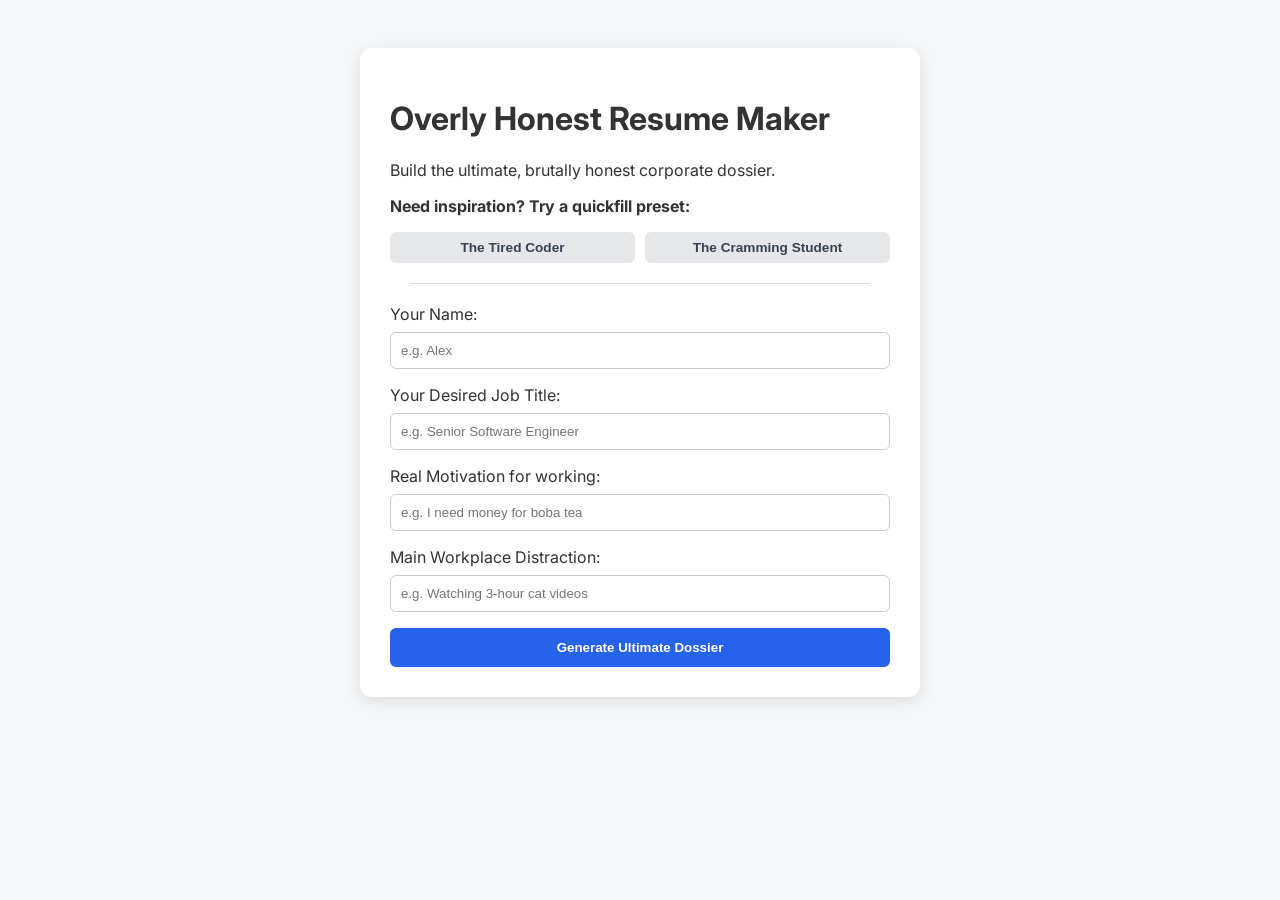
<file: index.html>
<!DOCTYPE html>
<html lang="en">
<head>
    <meta charset="UTF-8">
    <meta name="viewport" content="width=device-width, initial-scale=1.0">
    <title>Overly Honest Resume Generator</title>
    <link rel="stylesheet" href="style.css">
    <link href="https://fonts.googleapis.com/css2?family=Inter:wght@400;700&display=swap" rel="stylesheet">
</head>
<body>

<div class="page-wrap">
    <h1 class="page-title">Overly Honest Resume Maker</h1>
    <p class="tagline">Build the ultimate, brutally honest corporate dossier.</p>

    <!-- block for the form -->
    <div id="intakeForm">
        <p><strong>Need inspiration? Try a quickfill preset:</strong></p>
        <div class="preset-row">
            <button type="button" onclick="loadPreset('coder')">The Tired Coder</button>
            <button type="button" onclick="loadPreset('student')">The Cramming Student</button>
        </div>

        <hr class="divider">

        <label>Your Name:</label>
        <input type="text" id="candidateName" placeholder="e.g. Alex">

        <label>Your Desired Job Title:</label>
        <input type="text" id="targetRole" placeholder="e.g. Senior Software Engineer">

        <label>Real Motivation for working:</label>
        <input type="text" id="realMotivation" placeholder="e.g. I need money for boba tea">

        <label>Main Workplace Distraction:</label>
        <input type="text" id="timeSink" placeholder="e.g. Watching 3-hour cat videos">

        <button onclick="buildDossier()">Generate Ultimate Dossier</button>
    </div>

    <!-- code for the finished resume, will be hidden until generated -->
    <div id="dossierView" class="dossier-card hidden">
        <h2 id="dossierName"></h2>
        <h3 id="dossierTitle"></h3>
        <p class="contact-line">Remote (From My Bed) | definitelyreal@email.com | 555-NO-HOPE</p>
        <hr>

        <h4>Executive Summary</h4>
        <p id="dossierSummary"></p>

        <h4>Core Competencies and Daily Duties</h4>
        <ul id="dossierDuties"></ul>

        <h4>Professional Experience (Fabricated)</h4>
        <div class="past-job">
            <strong>Senior Snack Taste Tester</strong> - <em>Self-Employed</em>
            <span class="job-dates">Sometime in the past - Present</span>
            <p>Managed high-stakes inventory turnover of potato chips and boba tea. Achieved a 100% consumption rate with zero complaints.</p>
        </div>

        <div class="past-job">
            <strong>Professional Windows Starrer</strong> - <em>Various Coffee Shops</em>
            <span class="job-dates">2020 - 2022</span>
            <p>Maintained deep philosophical thoughts while completely ignoring deadlines and incoming emails.</p>
        </div>

        <h4>Education</h4>
        <p><strong>School of Life &amp; Endless Google Searches</strong><br><em>Degree in Procrastination &amp; StackOverflow Copy-Pasting</em> (Someday - Present)</p>

        <h4>References</h4>
        <p><em>"Please do not hire them, they are currently helping me code."</em> - My Mom</p>
        <p><em>"Exemplary at looking busy during video calls."</em> - Past Manager (Who never noticed)</p>

        <!-- company picker and a fake reply -->
        <div class="apply-panel">
            <h4>Submit Resume to a Company</h4>
            <p>Select a corporate giant to send your honest dossier to:</p>

            <div class="submit-row">
                <select id="companyPicker">
                    <option value="Google">Goggle (Search &amp; Snacks)</option>
                    <option value="Macrosoft">Macrosoft (Windows &amp; Meetings)</option>
                    <option value="Pear">Pear Inc. (Overpriced Tech)</option>
                    <option value="BobaCorp">BobaCorp (Global Tea Empire)</option>
                </select>
                <button type="button" onclick="submitToCompany()" class="send-btn">Send Application</button>
            </div>

            <div id="replyBox" class="reply-card hidden">
                <h5 id="replyHeader"></h5>
                <p id="replyBody"></p>
                <span id="replyStatus" class="status-pill"></span>
            </div>
        </div>

        <div class="action-row">
            <button onclick="printDossier()" class="print-btn">Print Resume</button>
            <button onclick="startOver()">Make Another</button>
        </div>
    </div>
</div>

<script src="script.js"></script>
</body>
</html>
</file>
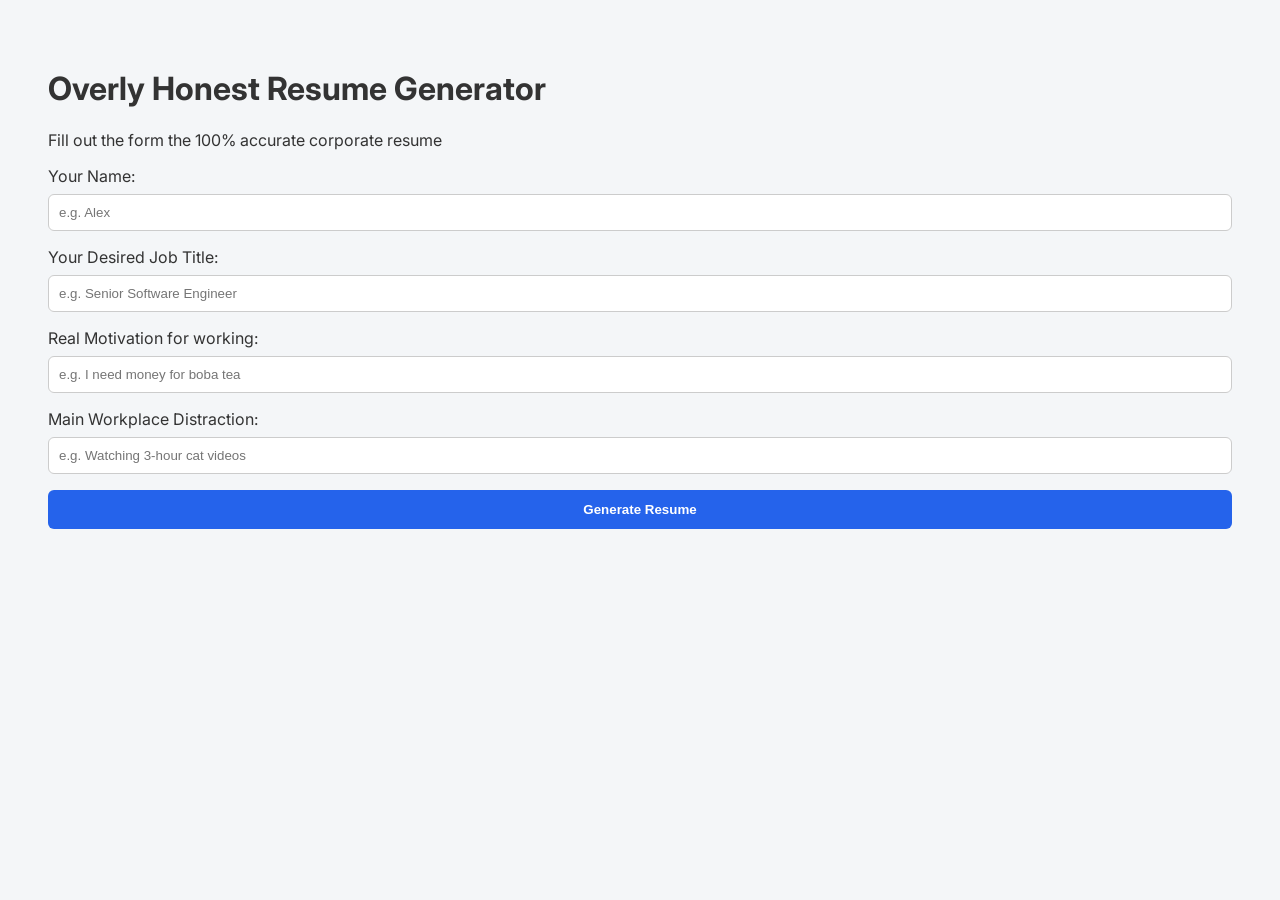
<file: overly_honest_resume_generator.html>
<!DOCTYPE html>
<html lang="en">
 <head>
    <title>Overly Honest Resume Generator</title>
    <link rel="stylesheet" href="style.css">
    <link href="https://fonts.googleapis.com/css2?family=Inter:wght@400;700&display=swap" rel="stylesheet">
</head>
<body>
    
    <div class="container">
            <h1>Overly Honest Resume Generator</h1>
            <p>Fill out the form the 100% accurate corporate resume</p>
        
            <div id="form-section">
                <label>Your Name:</label>
                <input type="text" id="userName" placeholder="e.g. Alex">

                <label>Your Desired Job Title:</label>
                <input type="text" id="jobTitle" placeholder="e.g. Senior Software Engineer">
                
                <label>Real Motivation for working:</label>
                <input type="text" id="motivation" placeholder="e.g. I need money for boba tea">

                <label>Main Workplace Distraction:</label>
                <input type="text" id="distraction" placeholder="e.g. Watching 3-hour cat videos">

                <button onclick="generateResume()">Generate Resume</button>
            </div>

            <div id="resume-section" class="hidden">
                <div class="resume-card">
                    <h2 id="resName"></h2>
                    <h3 id="resTitle"></h3>
                    <hr>
                    <h4>Executive Summary</h4>
                    <p id="resSummary"></p>
                    
                    <h4>Core Competencies and Daily Duties</h4>
                    <ul id="resDuties"></ul>
                    
                    <button onclick="printResume()" class="print-btn">Print Resume</button>
                    <button onclick="resetForm()">Make Another</button>
                </div>
            </div>
        </div>

        <script src="script.js"></script>       
</body>
</html>
</file>
<file: style.css>
/*Code for the appearance of the website*/
body {
    font-family: "Inter", sans-serif;
    background-color: #f4f6f8;
    color: #333;
    display: flex;
    justify-content: center;
    padding: 40px;
}

.page-wrap {
    background: #ffffff;
    padding: 30px;
    border-radius: 12px;
    max-width: 500px;
    width: 100%;
    box-shadow: 0 4px 15px rgba(0,0,0,0.1);
}

.divider {
    margin: 20px;
    border: none;
    border-top: 1px solid #ddd;
}

input {
    width: 100%;
    padding: 10px;
    margin: 8px 0 16px 0;
    border: 1px solid #ccc;
    border-radius: 6px;
    box-sizing: border-box;
}

button {
    width: 100%;
    padding: 12px;
    background-color: #2563eb;
    color: white;
    border: none;
    border-radius: 6px;
    font-weight: bold;
    cursor: pointer;
}

button:hover {
    background-color: #1d4ed8;
}

/* quickfill buttons will be greyer so that they don't fight with the main one */
.preset-row {
    display: flex;
    gap: 10px;
    margin-bottom: 5px;
}

.preset-row button {
    background-color: #e5e7eb;
    color: #374151;
    font-size: 0.85rem;
    padding: 8px 12px;
}

.preset-row button:hover {
    background-color: #d1d5db;
}

.hidden {
    display: none;
}

.dossier-card {
    border: 2px solid #2563eb;
    padding: 20px;
    border-radius: 8px;
    background-color: #fafafa;
    text-align: left;
}

.contact-line {
    font-size: 0.9rem;
    color: #666;
    margin-bottom: 15px;
}

.dossier-card h4 {
    color: #2563eb;
    margin-top: 20px;
    border-bottom: 1px solid #ddd;
    padding-bottom: 5px;
}

.past-job {
    margin-bottom: 15px;
}

.past-job .job-dates {
    float: right;
    color: #666;
    font-size: 0.9rem;
}

.action-row {
    display: flex;
    gap: 10px;
    margin-top: 25px;
}

.print-btn {
    background-color: #10b981;
}

.print-btn:hover {
    background-color: #059669;
}

/* below section only prints the resume itself and hides the page */
@media print {
    button, .page-title, .tagline, .apply-panel, .action-row {
        display: none !important;
    }
    .page-wrap {
        box-shadow: none;
        padding: 0;
    }
}

.apply-panel {
    margin-top: 25px;
    padding: 20px;
    background-color: #eef2ff;
    border-radius: 8px;
    border: 1px solid #c7d2fe;
}

.submit-row {
    display: flex;
    gap: 10px;
    margin-top: 10px;
}

select {
    flex: 1;
    padding: 10px;
    border-radius: 6px;
    border: 1px solid #ccc;
    font-size: 0.9rem;
}

.send-btn {
    width: auto;
    background-color: #8b5cf6;
}

.send-btn:hover {
    background-color: #7c3aed;
}

.reply-card {
    margin-top: 15px;
    padding: 15px;
    border-radius: 6px;
    background: #ffffff;
    border-left: 4px solid #3b82f6;
    text-align: left;
}

.status-pill {
    display: inline-block;
    margin-top: 10px;
    padding: 4px 8px;
    font-size: 0.8rem;
    font-weight: bold;
    border-radius: 4px;
}

.status-pill.rejected {
    background-color: #fee2e2;
    color: #991b1b;
}

.status-pill.accepted {
    background-color: #d1fae5;
    color: #065f46;
}
</file>
